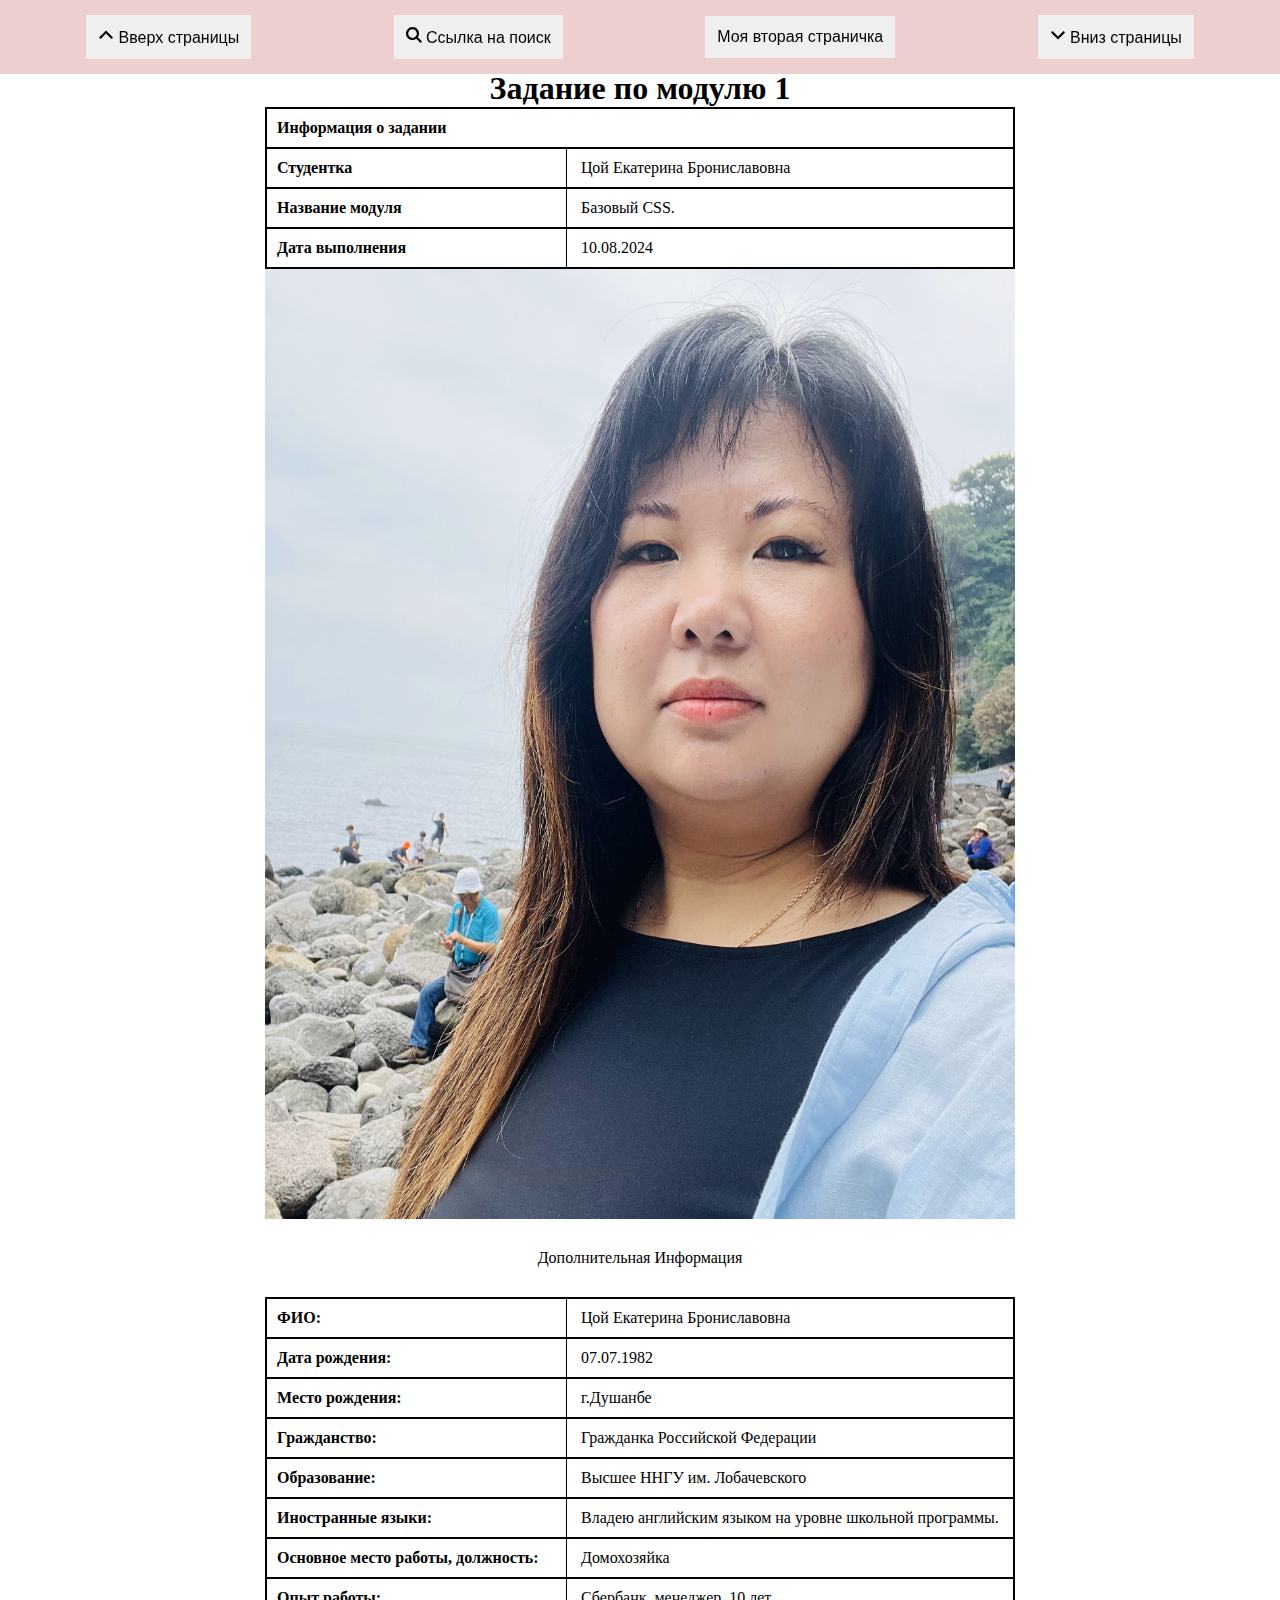
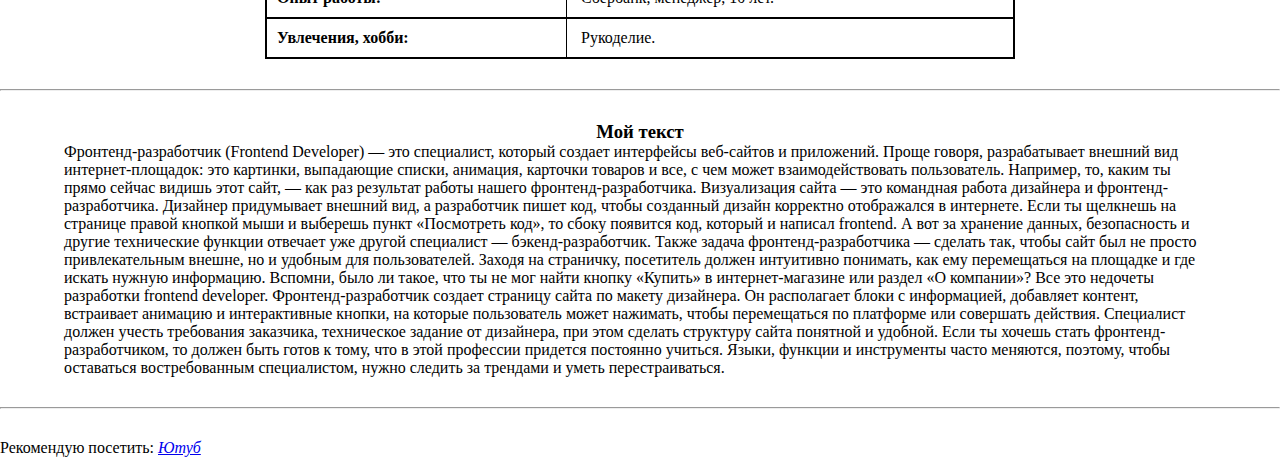
<file: index.html>
<!DOCTYPE html>
<html lang="ru">
<head>
    <meta charset="UTF-8">
    <meta name="viewport" content="width=device-width, initial-scale=1.0">
    <title>Моя первая страница</title>
    <link rel="stylesheet" href="./css/style.css">
</head>
<body>
    <div class="menu">
        <a href="#">
            <button>
                <svg
                    width="16"
                    height="16"
                    viewBox="0 0 16 16"
                    fill="none"
                    xmlns="http://www.w3.org/2000/svg">
                      <path
                        fill-rule="evenodd"
                        clip-rule="evenodd"
                        d="M2.5 12L1 10.5L8 3.5L15 10.5L13.5 12L8 6.5L2.5 12Z"
                        fill="black"/>
                </svg>
                Вверх страницы
            </button>
        </a>
        <a href="#search">
            <button>
                <svg width="16" height="16" viewBox="0 0 16 16" fill="none" xmlns="http://www.w3.org/2000/svg">
                    <g clip-path="url(#clip0_553_217)">
                       <path fill-rule="evenodd" clip-rule="evenodd" d="M16 14.4762L14.4762 16L10.3401 11.8639C9.2517 12.6258 7.94558 13.0612 6.53061 13.0612C2.93878 13.0612 0 10.1224 0 6.53058C0 2.93874 2.93878 -3.05176e-05 6.53061 -3.05176e-05C10.1224 -3.05176e-05 13.0612 2.93874 13.0612 6.53058C13.0612 7.94555 12.6258 9.25167 11.8639 10.3401L16 14.4762ZM6.53061 2.17684C4.13605 2.17684 2.17687 4.13602 2.17687 6.53058C2.17687 8.92514 4.13605 10.8843 6.53061 10.8843C8.92517 10.8843 10.8844 8.92514 10.8844 6.53058C10.8844 4.13602 8.92517 2.17684 6.53061 2.17684Z" fill="black"/>
                    </g>
                    <defs>
                       <clippath id="clip0_553_217">
                          <rect width="16" height="16" fill="white"/>
                       </clippath>
                    </defs>
                </svg>
                    Ссылка на поиск
            </button>
        </a>
        <a href="./secondpage.html" target="_blank">
            <button>Моя вторая страничка</button>
        </a>
        <a href="#down">
            <button>
                <svg width="16" height="16" viewBox="0 0 16 16" fill="none" xmlns="http://www.w3.org/2000/svg">
                    <path fill-rule="evenodd" clip-rule="evenodd" d="M2.5 4L1 5.5L8 12.5L15 5.5L13.5 4L8 9.5L2.5 4Z" fill="black"/>
                </svg>
                    Вниз страницы
            </button>
        </a>
    </div>
    <div class="main">
        <h1>Задание по модулю 1</h1>
        <div class="table">
            <div class="title">Информация о задании</div>
            <div class="row">
                <div class="td1">Студентка</div>
                <div class="td2">Цой Екатерина Брониславовна</div>
            </div>
            <div class="row">
                <div class="td1">Название модуля</div>
                <div class="td2">Базовый CSS.</div>
            </div>
            <div class="row">
                <div class="td1">Дата выполнения</div>
                <div class="td2">10.08.2024</div>
            </div>
        </div>
    </div>
    <div class="photo">
        <a id="search" href="https://ya.ru/" target="_blank">
           <img width="600" class="img-a" src="./img/IMG_6484.jpg"/>
        </a>
    </div>
    <span class="separator" style="color: black;">Дополнительная Информация</span>
            <div class="table">
                <div class="row">
                    <div class="td1">ФИО:</div>
                    <div class="td2">Цой Екатерина Брониславовна</div>
                </div>
                <div class="row">
                    <div class="td1">Дата рождения:</div>
                    <div class="td2">07.07.1982</div>
                </div>
                <div class="row">
                    <div class="td1">Место рождения:</div>
                    <div class="td2">г.Душанбе</div>
                </div>
                <div class="row">
                    <div class="td1">Гражданство:</div>
                    <div class="td2">Гражданка Российской Федерации</div>
                </div>
                <div class="row">
                    <div class="td1">Образование:</div>
                    <div class="td2">Высшее ННГУ им. Лобачевского</div>
                </div>
                <div class="row">
                    <div class="td1">Иностранные языки:</div>
                    <div class="td2">Владею английским языком на уровне школьной программы.</div>
                </div>
                <div class="row">
                    <div class="td1">Основное место работы, должность:</div>
                    <div class="td2">Домохозяйка</div>
                </div>
                <div class="row">
                    <div class="td1">Опыт работы:</div>
                    <div class="td2">Сбербанк, менеджер, 10 лет.</div>
                </div>
                <div class="row">
                    <div class="td1">Увлечения, хобби:</div>
                    <div class="td2">Рукоделие.</div>
                </div>
            </div>
            <hr class="separator"/>

    <h3>Мой текст</h3>
    <p>
        Фронтенд-разработчик (Frontend Developer) — это специалист, который создает интерфейсы веб-сайтов и приложений. Проще говоря, разрабатывает внешний вид интернет-площадок: это картинки, выпадающие списки, анимация, карточки товаров и все, с чем может взаимодействовать пользователь. Например, то, каким ты прямо сейчас видишь этот сайт, — как раз результат работы нашего фронтенд-разработчика.
        Визуализация сайта — это командная работа дизайнера и фронтенд-разработчика. Дизайнер придумывает внешний вид, а разработчик пишет код, чтобы созданный дизайн корректно отображался в интернете. Если ты щелкнешь на странице правой кнопкой мыши и выберешь пункт «Посмотреть код», то сбоку появится код, который и написал frontend. А вот за хранение данных, безопасность и другие технические функции отвечает уже другой специалист — бэкенд-разработчик.
        Также задача фронтенд-разработчика — сделать так, чтобы сайт был не просто привлекательным внешне, но и удобным для пользователей. Заходя на страничку, посетитель должен интуитивно понимать, как ему перемещаться на площадке и где искать нужную информацию. Вспомни, было ли такое, что ты не мог найти кнопку «Купить» в интернет-магазине или раздел «О компании»? Все это недочеты разработки frontend developer.
        Фронтенд-разработчик создает страницу сайта по макету дизайнера. Он располагает блоки с информацией, добавляет контент, встраивает анимацию и интерактивные кнопки, на которые пользователь может нажимать, чтобы перемещаться по платформе или совершать действия. Специалист должен учесть требования заказчика, техническое задание от дизайнера, при этом сделать структуру сайта понятной и удобной.
        Если ты хочешь стать фронтенд-разработчиком, то должен быть готов к тому, что в этой профессии придется постоянно учиться. Языки, функции и инструменты часто меняются, поэтому, чтобы оставаться востребованным специалистом, нужно следить за трендами и уметь перестраиваться. 
    </p>
    <hr class="separator"/>
    <div id="recomend">Рекомендую посетить:
            <a id="a" target="_blank" href="https://www.youtube.com">Ютуб</a>
    </div>
    <div id="down"></div>
</body>
</html>
</file>
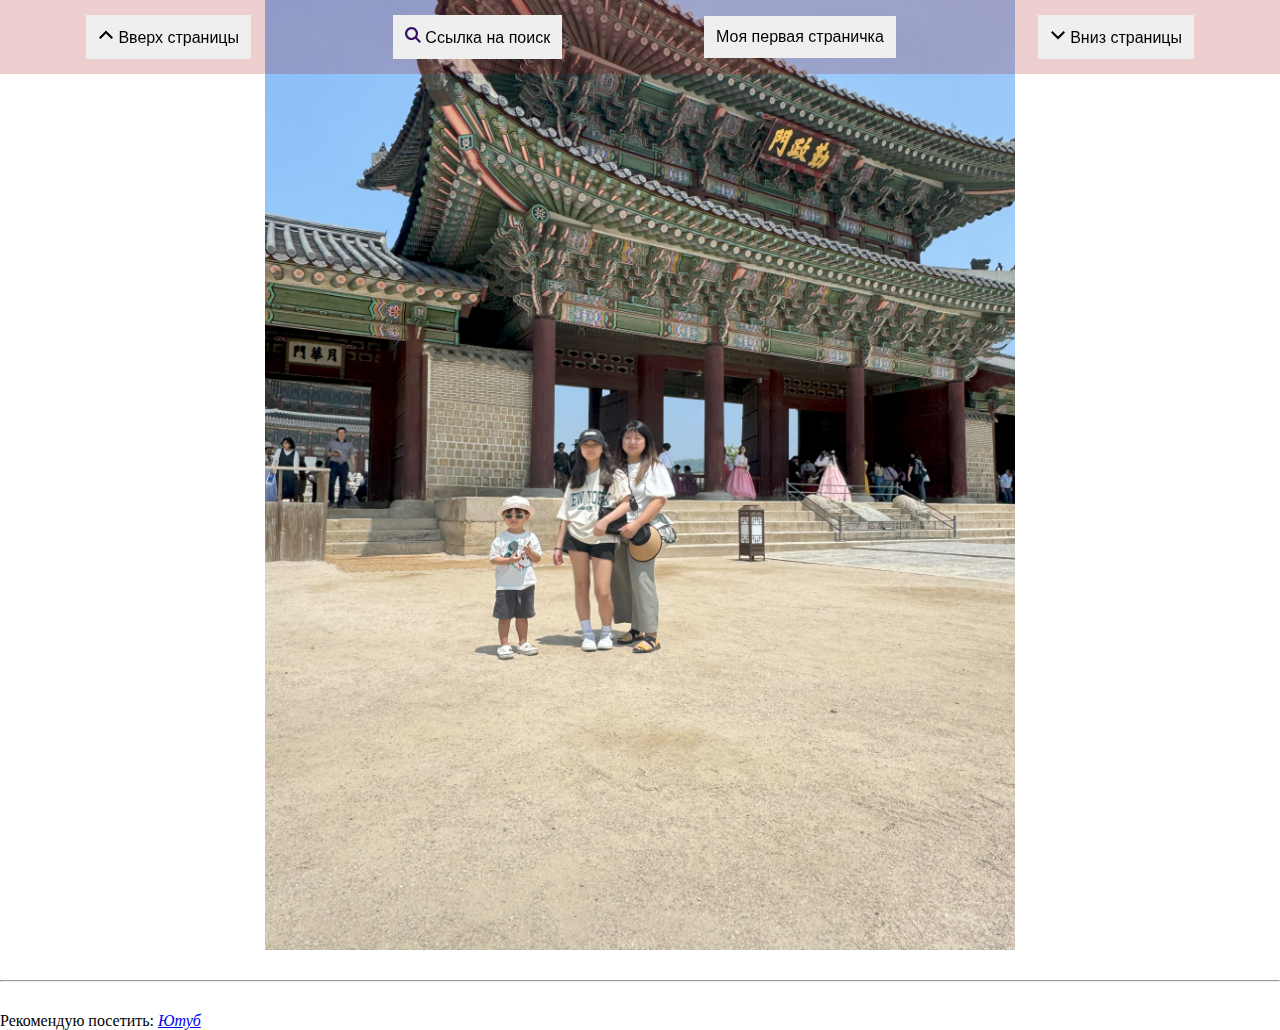
<file: secondpage.html>
<!DOCTYPE html>
<html lang="ru">
<head>
    <meta charset="UTF-8">
    <meta name="viewport" content="width=device-width, initial-scale=1.0">
    <title>Моя вторая страница</title>
    <link rel="stylesheet" href="./css/style.css">
</head>
<body>
    <div class="menu">
        <a href="#">
            <button>
                <svg
                    width="16"
                    height="16"
                    viewBox="0 0 16 16"
                    fill="none"
                    xmlns="http://www.w3.org/2000/svg">
                      <path
                        fill-rule="evenodd"
                        clip-rule="evenodd"
                        d="M2.5 12L1 10.5L8 3.5L15 10.5L13.5 12L8 6.5L2.5 12Z"
                        fill="black"/>
                </svg>
                Вверх страницы
            </button>
        </a>
        <a href="search">
            <button>
                <svg
                    width="16"
                    height="16"
                    viewBox="0 0 16 16"
                    fill="none"
                    xmlns="http://www.w3.org/2000/svg">
                      <g clip-path="url(#clip0_553_217)">
                        <path
                            fill-rule="evenodd"
                            clip-rule="evenodd"
                            d="M16 14.4762L14.4762 16L10.3401 11.8639C9.2517 12.6258 7.94558 13.0612 6.53061 13.0612C2.93878 13.0612 0 10.1224 0 6.53058C0 2.93874 2.93878 -3.05176e-05 6.53061 -3.05176e-05C10.1224 -3.05176e-05 13.0612 2.93874 13.0612 6.53058C13.0612 7.94555 12.6258 9.25167 11.8639 10.3401L16 14.4762ZM6.53061 2.17684C4.13605 2.17684 2.17687 4.13602 2.17687 6.53058C2.17687 8.92514 4.13605 10.8843 6.53061 10.8843C8.92517 10.8843 10.8844 8.92514 10.8844 6.53058C10.8844 4.13602 8.92517 2.17684 6.53061 2.17684Z"
                            class="search-icon"/>
                      </g>
                      <defs>
                        <clippath id="clip0_553_217">
                            <rect width="16" height="16" fill="white"/>
                        </clippath>
                      </defs>
                </svg>
                Ссылка на поиск
            </button>
        </a>
        <a href="./index.html" target="_blank">
            <button>
                Моя первая страничка</button></a>
        <a href="#down">
            <button>
                <svg
                    width="16"
                    height="16"
                    viewBox="0 0 16 16"
                    fill="none"
                    xmlns="http://www.w3.org/2000/svg">
                     <path
                        fill-rule="evenodd"
                        clip-rule="evenodd"
                        d="M2.5 4L1 5.5L8 12.5L15 5.5L13.5 4L8 9.5L2.5 4Z"
                        fill="black"/>
                </svg>
                Вниз страницы
            </button>
        </a>
    </div>
    <div>
        <a id="#search" href="https://ya.ru" target="_blank">
            <img width="600" class="img-a" src="./img/IMG_0837.jpg"/>
        </a>
    </div>
    <hr class="separator"/>
    <div id="recomend">Рекомендую посетить:
            <a id="a" target="_blank" href="https://www.youtube.com/">Ютуб</a>
    </div>
    <div id="down"></div>
</body>
</html>
</file>
<file: css/style.css>
* {
    padding: 0;
    margin: auto;
    box-sizing: border-box;
      /* outline: 1px solid rgb(0, 255, 0); */
}

h1,
h2,
h3,
h4,
h5,
h6 {
    text-align: center;
}

.main {
    padding-top: 70px;
    margin: 0 5%;
}

.menu {
    display: flex;
    align-items: center;
    justify-content: center;
    position: fixed;
    padding: 15px;
    background: rgba(167, 17, 17, 0.2);
    width: 100%;
}

.menu button {
    align-items: center;
    padding: 10px;
    border: none;
    font-size: 16px;
    cursor: pointer;
    border: 2px solid rgba(0, 0, 0, 0);
}


.menu button:hover {
    border: 2px solid black;
    /* box-shadow: 0 0 10px 5px black; */
}



.search-icon {
    fill: rgb(53, 14, 105);
}

.table {
    width: 750px;
    border: 1px solid black;
    margin: 0 auto;
}

.title {
    font-weight: 900;
    padding: 10px;
}

.td1,
.td2 {
    display: inline-block;
    padding: 10px;
}

.td1 {
    width: 300px;
    border-right: 1px solid black;
    font-weight: 700;
}

.table,
.row,
.title {
    border: 1px solid black;
}

.photo {
    margin: 0 auto;
    width: 750px;
    
}

.img-a {
    width: 750px;
    height: 950px;
    display: flex;
    align-items: center;
    justify-content: space-around;
}


span.separator {
    display: block;
    text-align: center;
}

.separator {
    width: 100%;
    margin: 30px 0;
}

p {
    margin: 0 5%;
}

#a {
    font-style: italic;
}

.recomend {
    display: flex;
}
</file>
